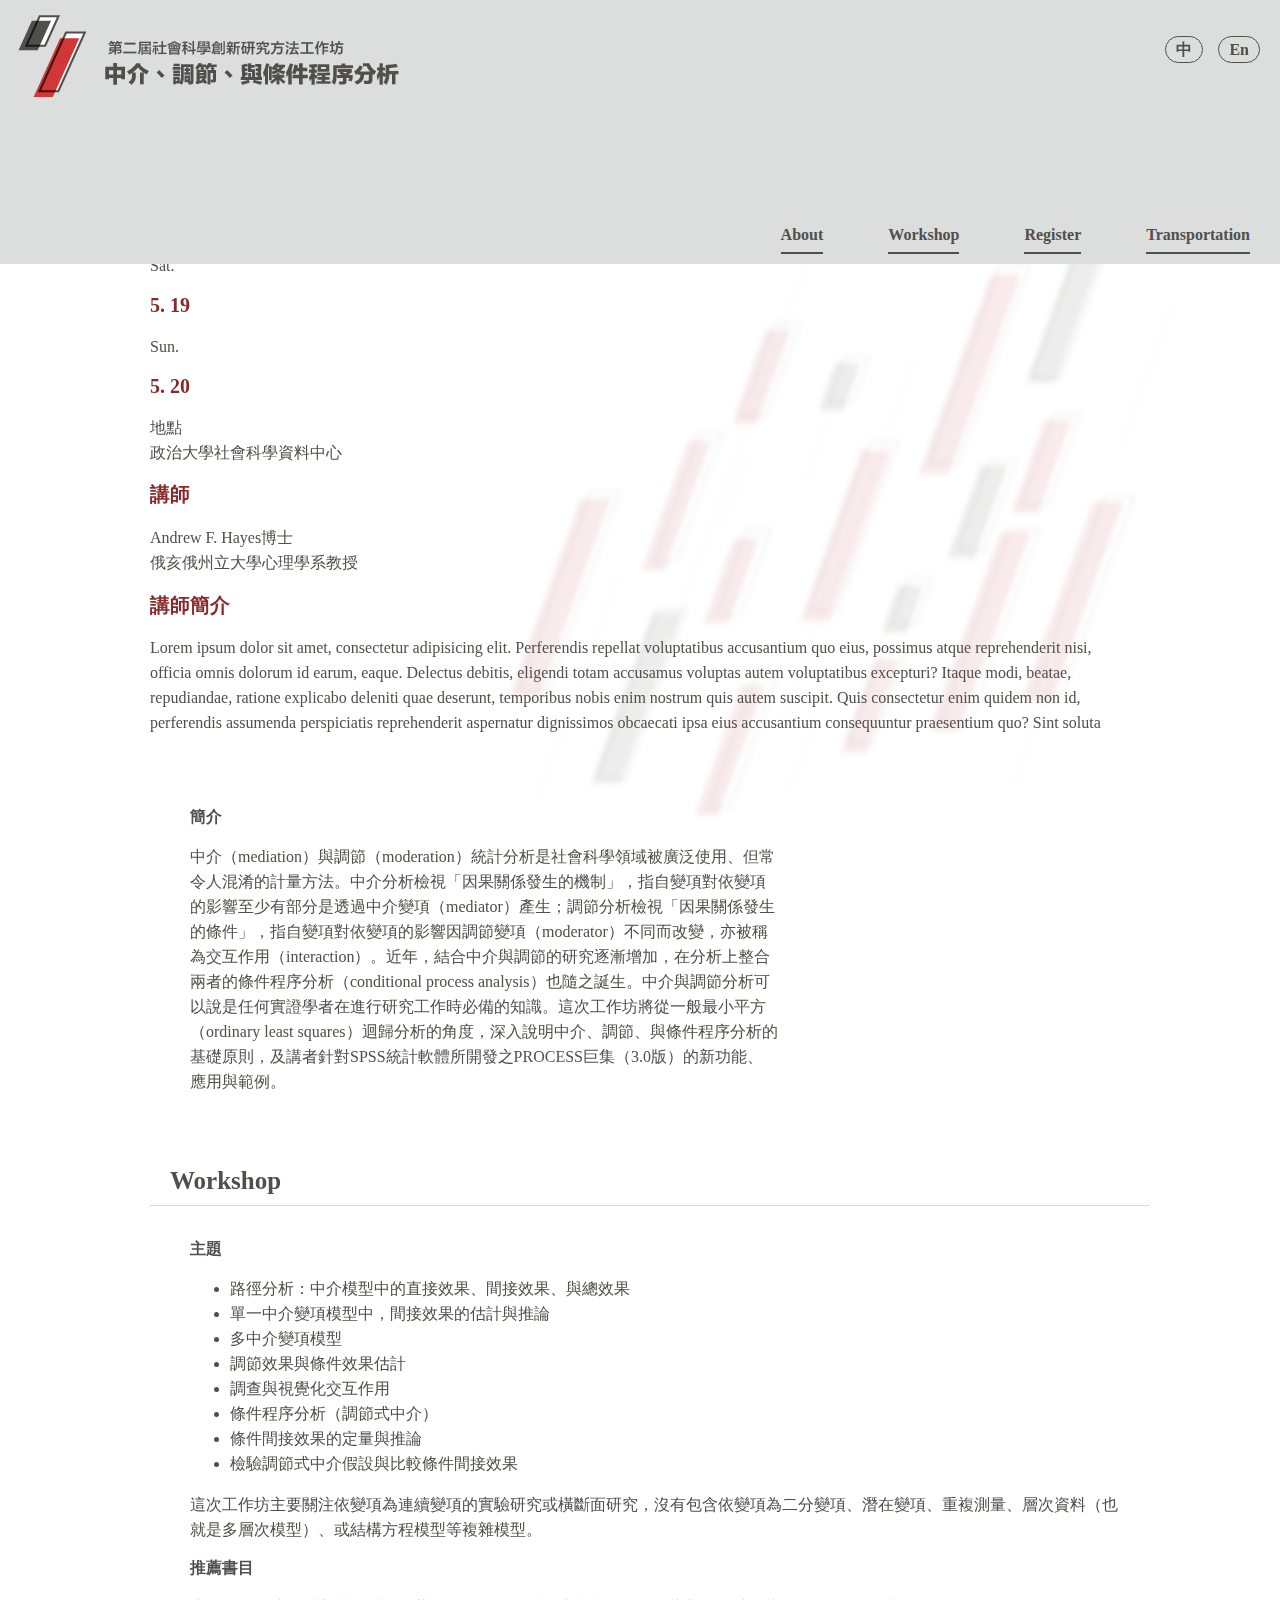
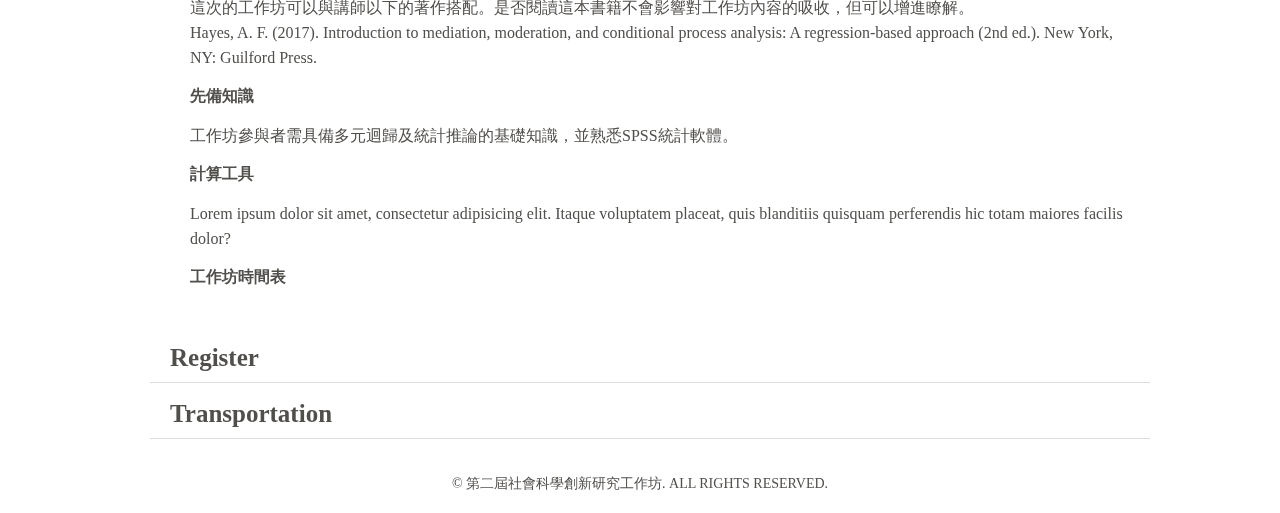
<file: index-cn.html>
<!DOCTYPE html>
<html lang="cn">
<head>
	<meta charset="UTF-8">
	<title>第二屆社會科學創新研究工作坊</title>
	<link rel="stylesheet" type="text/css" href="0.css"></link>
</head>
<body>
	<div class="bg">
        <img src="UI/background.png" alt="background" />
    </div>
	<header>
		<div id="logo">
		  <img src="UI/top.png"/>
        </div>
        <div id="lang">
        	<a href=""><p>中</p></a>
        	<a href=""><p>En</p></a>
        </div>
        <nav>
            <ul>
                <li id="a1"><a href="#s1">About</a></li>
                <li id="a2"><a href="#s2">Workshop</a></li>
                <li id="a3"><a href="#s3">Register</a></li>
                <li id="a4"><a href="#s4">Transportation</a></li>
            </ul>
        </nav>
    </header>
    <!-- About -->
	<section id="s1">
		<article>
			<h1>About</h1>
        	<div class="date">
            	<p>Sat.</p>
            	<h2>5. 19</h2>
            	<p>Sun.</p>
            	<h2>5. 20</h2>
				<p>地點<br>
				政治大學社會科學資料中心
            	</p>
            </div>
			<div class="texbox1">
				<h2>講師</h2>
				<p>Andrew F. Hayes博士<br>
				俄亥俄州立大學心理學系教授</p>
				<h2>講師簡介</h2>
				<p>Lorem ipsum dolor sit amet, consectetur adipisicing elit. Perferendis repellat voluptatibus accusantium quo eius, possimus atque reprehenderit nisi, officia omnis dolorum id earum, eaque. Delectus debitis, eligendi totam accusamus voluptas autem voluptatibus excepturi? Itaque modi, beatae, repudiandae, ratione explicabo deleniti quae deserunt, temporibus nobis enim nostrum quis autem suscipit. Quis consectetur enim quidem non id, perferendis assumenda perspiciatis reprehenderit aspernatur dignissimos obcaecati ipsa eius accusantium consequuntur praesentium quo? Sint soluta </p>
			</div>
			<div class="textbox2">
				<h3>簡介</h3>
				<p>中介（mediation）與調節（moderation）統計分析是社會科學領域被廣泛使用、但常令人混淆的計量方法。中介分析檢視「因果關係發生的機制」，指自變項對依變項的影響至少有部分是透過中介變項（mediator）產生；調節分析檢視「因果關係發生的條件」，指自變項對依變項的影響因調節變項（moderator）不同而改變，亦被稱為交互作用（interaction）。近年，結合中介與調節的研究逐漸增加，在分析上整合兩者的條件程序分析（conditional process analysis）也隨之誕生。中介與調節分析可以說是任何實證學者在進行研究工作時必備的知識。這次工作坊將從一般最小平方（ordinary least squares）迴歸分析的角度，深入說明中介、調節、與條件程序分析的基礎原則，及講者針對SPSS統計軟體所開發之PROCESS巨集（3.0版）的新功能、應用與範例。</p>
			</div>
		</article>
	</section>
	<!-- Worshop -->
	<section id="s2">
		<h1>Workshop</h1>
		<content>
			<h3>主題</h3>
			<ul>
				<li>路徑分析：中介模型中的直接效果、間接效果、與總效果</li>
				<li>單一中介變項模型中，間接效果的估計與推論</li>
				<li>多中介變項模型</li>
				<li>調節效果與條件效果估計</li>
				<li>調查與視覺化交互作用</li>
				<li>條件程序分析（調節式中介）</li>
				<li>條件間接效果的定量與推論</li>
				<li>檢驗調節式中介假設與比較條件間接效果</li>
			</ul>
			<p>這次工作坊主要關注依變項為連續變項的實驗研究或橫斷面研究，沒有包含依變項為二分變項、潛在變項、重複測量、層次資料（也就是多層次模型）、或結構方程模型等複雜模型。</p>
			<h3>推薦書目</h3>
			<p>這次的工作坊可以與講師以下的著作搭配。是否閱讀這本書籍不會影響對工作坊內容的吸收，但可以增進瞭解。<br>
			Hayes, A. F. (2017). Introduction to mediation, moderation, and conditional process analysis: A regression-based approach (2nd ed.). New York, NY: Guilford Press.</p>
			<h3>先備知識</h3>
			<p>工作坊參與者需具備多元迴歸及統計推論的基礎知識，並熟悉SPSS統計軟體。</p>
			<h3>計算工具</h3>
			<p>Lorem ipsum dolor sit amet, consectetur adipisicing elit. Itaque voluptatem placeat, quis blanditiis quisquam perferendis hic totam maiores facilis dolor?</p>
			<h3>工作坊時間表</h3>
		</content>
	</section>
	<!-- Register -->
	<section id="s3">
			<h1>Register</h1>
	</section>
	<!-- Transportation -->
	<section id="s4">
			<h1>Transportation</h1>
	</section>	
	<footer>
        &copy; 第二屆社會科學創新研究工作坊. ALL RIGHTS RESERVED.
	</footer>

</body>
</html>
</file>
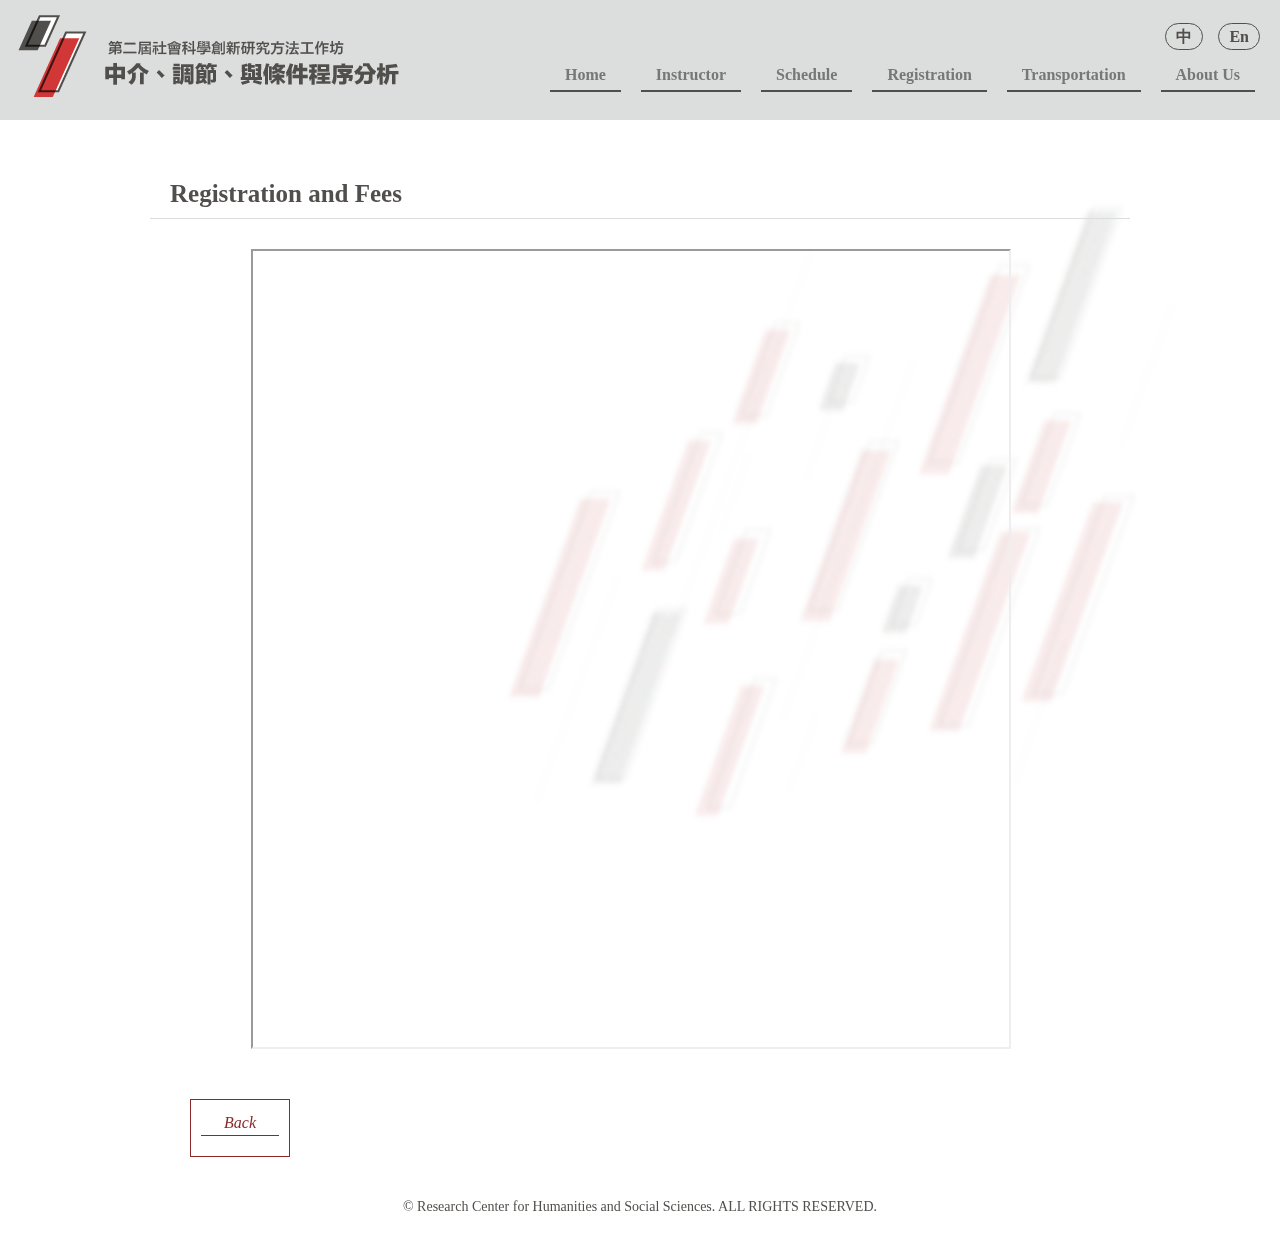
<file: register-en.html>
<!DOCTYPE html>
<html lang="zh-Hant">
<head>
	<meta charset="UTF-8">
	<title>第二屆社會科學創新研究工作坊</title>
	<link rel="stylesheet" href="https://maxcdn.bootstrapcdn.com/bootstrap/3.3.7/css/bootstrap.min.css">
	<link rel="stylesheet" type="text/css" href="styles.css">
	<!-- Global site tag (gtag.js) - Google Analytics -->
	<script async src="https://www.googletagmanager.com/gtag/js?id=UA-116823313-1"></script>
	<script>
		window.dataLayer = window.dataLayer || [];
		function gtag(){dataLayer.push(arguments);}
		gtag('js', new Date());

		gtag('config', 'UA-116823313-1');
	</script>
</head>
<body>
	<div class="bg">
        <img src="images/background.png" alt="background" />
    </div>
	<header>
		<div id="logo">
			<a href="index-en.html"><img src="images/top.png"/></a>
			<div id="lang">
				<a href="register.html"><p>中</p></a>
				<a href="register-en.html"><p>En</p></a>
			</div>
		</div>
		<nav class="nav navbar-default navbar-fixed-top" id="navbar-spy">
			<div class="container-fluid">
				<div class="navbar-header">
					<button type="button" class="navbar-toggle" data-toggle="collapse" data-target="#myNavbar">
						<span class="icon-bar"></span>
						<span class="icon-bar"></span>
						<span class="icon-bar"></span> 
					</button>
				</div>
				<div class="collapse navbar-collapse navbar-right" id="myNavbar">
					<ul class="nav navbar-nav">
						<li id="a1"><a href="index-en.html">Home</a></li>
						<li id="a2"><a href="index-en.html#s2">Instructor</a></li>
						<li id="a3"><a href="index-en.html#s3">Schedule</a></li>
						<li id="a4"><a href="index-en.html#s4">Registration</a></li>
						<li id="a5"><a href="index-en.html#s5">Transportation</a></li>
						<li id="a6"><a href="index-en.html#s6">About Us</a></li>
					</ul>
				</div>
			</div>
		</nav>
    </header>
    <!-- About -->
	<section id="s1">
		<h1>Registration and Fees</h1>
		<!--<article>
			<div class="textbox">
				<h2>Registration</h2>
            </div>
       	</article>
			<div class="textbox1">
				<h2>Fees</h2>
			</div>
			<div class="textbox">
				<h2>Payment</h2>
			</div> -->
			
			<div class="textbox7">
				<iframe src="https://nctucommunication.qualtrics.com/jfe/form/SV_5nmcqMrLm7pfLvL" height="800px" width="760px"></iframe>
				<div class="back link" onclick="location.href='index-en.html'">
					<p>Back</p>
				</div>
			</div>
	</section>
	<footer>
        &copy; Research Center for Humanities and Social Sciences. ALL RIGHTS RESERVED. 
	</footer>

</body>
</html>
</file>
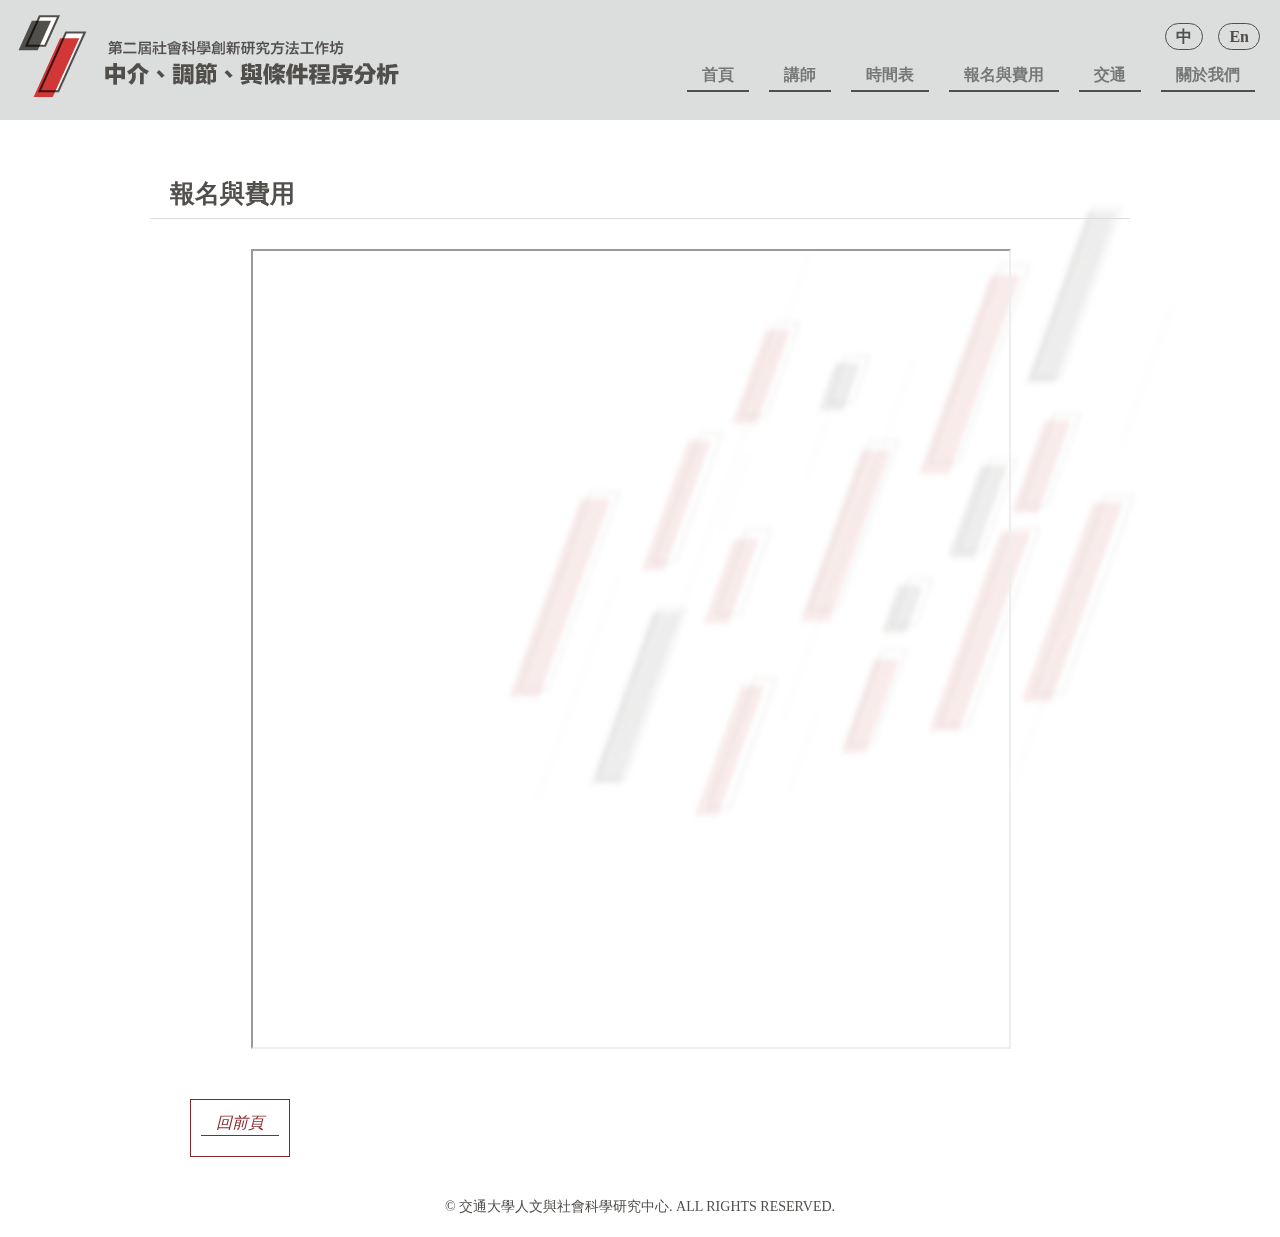
<file: register.html>
<!DOCTYPE html>
<html lang="zh-Hant">
<head>
	<meta charset="UTF-8">
	<title>第二屆社會科學創新研究工作坊</title>
	<link rel="stylesheet" href="https://maxcdn.bootstrapcdn.com/bootstrap/3.3.7/css/bootstrap.min.css">
	<link rel="stylesheet" type="text/css" href="styles.css">
	<!-- Global site tag (gtag.js) - Google Analytics -->
	<script async src="https://www.googletagmanager.com/gtag/js?id=UA-116823313-1"></script>
	<script>
		window.dataLayer = window.dataLayer || [];
		function gtag(){dataLayer.push(arguments);}
		gtag('js', new Date());

		gtag('config', 'UA-116823313-1');
	</script>
</head>
<body>
	<div class="bg">
        <img src="images/background.png" alt="background" />
    </div>
	<header>
		<div id="logo">
			<a href="index.html"><img src="images/top.png"/></a>
			<div id="lang">
				<a href="register.html"><p>中</p></a>
				<a href="register-en.html"><p>En</p></a>
			</div>
		</div>
		<nav class="nav navbar-default navbar-fixed-top" id="navbar-spy">
			<div class="container-fluid">
				<div class="navbar-header">
					<button type="button" class="navbar-toggle" data-toggle="collapse" data-target="#myNavbar">
						<span class="icon-bar"></span>
						<span class="icon-bar"></span>
						<span class="icon-bar"></span> 
					</button>
				</div>
				<div class="collapse navbar-collapse navbar-right" id="myNavbar">
					<ul class="nav navbar-nav">
						<li id="a1"><a href="index.html">首頁</a></li>
						<li id="a2"><a href="index.html#s2">講師</a></li>
						<li id="a3"><a href="index.html#s3">時間表</a></li>
						<li id="a4"><a href="index.html#s4">報名與費用</a></li>
						<li id="a5"><a href="index.html#s5">交通</a></li>
						<li id="a6"><a href="index.html#s6">關於我們</a></li>
					</ul>
				</div>
			</div>
		</nav>
    </header>
    <!-- About -->
	<section id="s1">
		<h1>報名與費用</h1>
		<!--<article>
			<div class="textbox">
				<h2>報名規則</h2>
            </div>
       	</article>
			<div class="textbox1">
				<h2>報名費</h2>
			</div>
			<div class="textbox1">
				<h2>付款方式</h2>
			</div> -->
			
			<div class="textbox7">
				
				<iframe src="https://nctucommunication.qualtrics.com/jfe/form/SV_cVcEmJ17D7NuG21" height="800px" width="760px"></iframe>
					<div class="back link" onclick="location.href='index.html'">
						<p>回前頁</p>
					</div>
			</div>
	</section>
	<footer>
        &copy; 交通大學人文與社會科學研究中心. ALL RIGHTS RESERVED. 
	</footer>

</body>
</html>
</file>
<file: 0.css>
body{
	font-family:"Helvetica Neue,Helvetica", "微軟正黑體";
	margin:0;
	padding:0;
	background:#FFF;
}
h1{
	width: 100%;
	color:#514f4c;
	border-bottom: 1.5px  solid #dcdddd; 
	font-size: 25px;
	font-weight:bold;
	padding:0 0 10px 20px; 
}

p, li{
	color:#514f4c;
	font-size: 16px;
	line-height: 25px;
}

h2{
	color:#892929;
	font-size: 20px;
	font-weight:bold;
}
h3{
	color:#514f4c;
	font-size: 16px;
}

/*header*/
header{
	position:fixed;
	top:0;
	width:100%;
	font-size:20px;
	font-weight:bold;
	min-width:120px;
	box-sizing:border-box;
	background: #dcdddd;
	z-index:1000;
}

#logo{
	display: inline-block;
	box-sizing:border-box;
}

#lang {
	position: fixed;
	top: 20px;
	right: 20px;
	
}

#lang p{
	font-size: 16px;
	border: 1px  solid #514f4c ;
	border-radius: 60px;
	transition: 0.4s;
	padding: 0 10px;
	margin-left: 10px;
	display:inline-block;
	box-sizing:border-box;
}

#lang p:hover{
	background-color: #514f4c;
	color:#FFF;
}

#lang a{
	line-height:30px;
	color: #514f4c;
	text-decoration:none;
	text-align:center;
	transition: 0.4s;
}

nav{
	width:100%;
	margin:100px 0 10px 0; 
	box-sizing:border-box;
	text-align:right;
}

nav ul{
	padding:0;
	margin:0;
	list-style: none;
}

nav li{
	display: inline-block;
	margin:0px 30px;
}

nav li a{
	display:inline-block;
	color: #514f4c;
	text-decoration:none;
	text-align:center;
	border-bottom: 2px  solid #514f4c ; 
	transition: 0.4s;
}

nav li a:hover {
	color:#892929;
	border-bottom: 2px  solid #892929 ;
}

#a1>a, #a2>a, #a3>a, #a4>a, #a5>a{
	padding-bottom: 5px;
}

#navbar-spy {
	background-color: #dcdddd;
}
#myNavbar {
	margin-bottom: 20px;
}
/*背景圖片*/
.bg {
	position: fixed;
	top: 0;
	left: 0;
	bottom: 0;
	right: 0;
	z-index: -999;
}
.bg img {
	min-height: 100%;
	width: 100%;
}

/*section1*/
#s1{
	width:75%;
	min-width:980px;
	margin:auto;
	margin-top:180px;
}

article{
	width:100%;
	box-sizing:border-box;
	display:inline-block;
}

.textbox{
	float:left;
	width:60%;
	box-sizing:border-box;
	padding-left: 40px;
	margin-bottom: 40px;
}

.date img{
	float:left;
	width:30%;
	box-sizing:border-box;
	margin:20px 0 0px 40px;
}

.textbox1{
	width:90%;
	box-sizing:border-box;
	display:inline-block;
	margin: auto;
	margin-left: 40px;
	padding-top: 20px;
	padding-bottom: 20px;
	border-top: 1px  solid #892929 ;
}

.book img{
	float:left;
	width:30%;
	box-sizing:border-box;
	margin:20px 0 60px 40px;
}

.book a{
	text-decoration: none;
}

.resource img{
	float:left;
	width:60%;
	box-sizing:border-box;
	margin:20px 0 60px 40px;
}

.textbox2{
	float:left;
	width:60%;
	box-sizing:border-box;
	margin: 40px 0 40px 40px;
}

/*section2*/
#s2{
	width:75%;
	min-width:980px;
	margin:auto;
}

content{
	float:left;
	width:100%;
	box-sizing:border-box;
	padding-left: 40px;
	margin-bottom: 40px;
}

.textbox3{
	float:left;
	width:40%;
	box-sizing:border-box;
	margin: 10px 0 0px 40px;
}

.lecturer img{
	float:left;
	width:35%;
	box-sizing:border-box;
	margin:40px 0 0px 40px;
}
.mail2{
	float:left;
	width: 60%;
	padding-left: 40px;
}
.mail{
	height: 40px;
	border: 1px  solid #892929;
	margin: 0px 10px 10px 0px;
	font-style:italic;
	box-sizing:border-box;	
	display: inline-block;
}

.mail img{
	height: 30px;
	box-sizing:border-box;	
	display: inline-block;
	margin:5px 0;
}

.mail p{
	font-size: 	14px;
	box-sizing:border-box;
	display: inline-block;
	margin: 5px 10px;
	color:#892929;
}

/*section3*/
#s3{
	width:75%;
	min-width:980px;
	margin:auto;
}

#s3 img{
	width:50%;
	margin: auto;
	margin-top: 40px;
	margin-bottom: 60px;
	box-sizing:border-box;
	display: block;
}

/*section4*/
#s4{
	width:75%;
	min-width:980px;
	margin:auto;
}

.read {
	margin:auto;
	margin-top: 50px;
	width:150px;
	border: 1px  solid #892929;
	padding: 10px;
}

.read p{
	color:#892929;
	font-style:italic;
	border-bottom: 1px  solid #892929;
}

.read a{
	text-decoration: none;
	text-align:center;
}

/*section5*/
#s5{
	width:75%;
	min-width:980px;
	margin:auto;
}

/*section6*/
#s6{
	width:75%;
	min-width:980px;
	margin:auto;
}

.textbox4{
	width:45%;
	box-sizing:border-box;
	display: inline-block;
	margin: 10px 0 60px 40px;
}

.textbox4 img{
	height: 80px;
}
/* register back */
.back {
	margin-top: 50px;
	width:100px;
	border: 1px  solid #892929;
	padding: 10px;
}

.back p{
	color:#892929;
	font-style:italic;
	border-bottom: 1px  solid #892929;
}

.back a{
	text-decoration: none;
	text-align:center;
}

/* footer */
footer{
	clear:both;
	padding:20px 0px;
	color:#514f4c;
	font-size: 14px;
	text-align:center;
}
</file>
<file: styles.css>
body{
	font-family:"Helvetica Neue,Helvetica", "微軟正黑體";
	margin:0;
	padding:0;
	background:#FFF;
}
h1{
	width: 100%;
	color:#514f4c;
	border-bottom: 1.5px  solid #dcdddd; 
	font-size: 25px;
	font-weight:bold;
	padding:0 0 10px 20px; 
}

p, li{
	color:#514f4c;
	font-size: 16px;
	line-height: 25px;
}

h2{
	color:#892929;
	font-size: 20px;
	font-weight:bold;
}
h3{
	color:#514f4c;
	font-size: 16px;
}

/*header*/
header{
	position:fixed;
	top:0;
	width:100%;
	font-size:20px;
	font-weight:bold;
	min-width:120px;
	box-sizing:border-box;
	background: #dcdddd;
	z-index:1000;
}

#logo{
	display: inline-block;
	box-sizing:border-box;
}

#lang {
	position: fixed;
	top: 20px;
	right: 20px;
	
}

#lang p{
	font-size: 16px;
	border: 1px  solid #514f4c ;
	border-radius: 60px;
	transition: 0.4s;
	padding: 0 10px;
	margin-left: 10px;
	display:inline-block;
	box-sizing:border-box;
}

#lang p:hover{
	background-color: #514f4c;
	color:#FFF;
}

#lang a{
	line-height:30px;
	color: #514f4c;
	text-decoration:none;
	text-align:center;
	transition: 0.4s;
}

nav{
	width:100%;
	margin:100px 0 10px 0; 
	box-sizing:border-box;
	text-align:right;
}

nav ul{
	padding:0;
	margin:0;
	list-style: none;
}

nav li{
	display: inline-block;
	margin:0px 10px;
}

nav li a{
	display:inline-block;
	color: #514f4c;
	text-decoration:none;
	text-align:center;
	border-bottom: 2px  solid #514f4c ; 
	transition: 0.4s;
}

nav li a:hover {
	color:#892929;
	border-bottom: 2px  solid #892929 ;
}

#a1>a, #a2>a, #a3>a, #a4>a, #a5>a, #a6>a{
	padding-bottom: 5px;
}

#navbar-spy {
	background-color: #dcdddd;
}
#myNavbar {
	margin-bottom: 20px;
}
.navbar-nav{
	margin-top: -50px;
}
.navbar-header{
	margin-top: -50px;
}
/*背景圖片*/
.bg {
	position: fixed;
	top: 0;
	left: 0;
	bottom: 0;
	right: 0;
	z-index: -999;
}
.bg img {
	min-height: 100%;
	width: 100%;
}

/*section1*/
#s1{
	width:75%;
	min-width:980px;
	margin:auto;
	margin-top:180px;
}

article{
	width:100%;
	box-sizing:border-box;
	display:inline-block;
}

.textbox{
	float:left;
	width:60%;
	box-sizing:border-box;
	padding-left: 40px;
	margin-bottom: 40px;
}

.date img{
	float:left;
	width:30%;
	box-sizing:border-box;
	margin:20px 0 0px 40px;
}

.textbox1{
	width:90%;
	box-sizing:border-box;
	display:inline-block;
	margin: auto;
	margin-left: 40px;
	padding-top: 20px;
	padding-bottom: 20px;
	border-top: 1px  solid #892929 ;
}

.textbox7 {
	width:90%;
	box-sizing:border-box;
	display:inline-block;
	margin: auto;
	margin-left: 40px;
	padding-top: 20px;
	padding-bottom: 20px;
}

.book img{
	float:left;
	width:30%;
	box-sizing:border-box;
	margin:20px 0 60px 40px;
}

.book a{
	text-decoration: none;
}

.resource img{
	float:left;
	width:60%;
	box-sizing:border-box;
	margin:20px 0 20px 40px;
}

.textbox2{
	float:left;
	width:60%;
	box-sizing:border-box;
	margin: 0px 0px 40px 40px;
}

/*section2*/
#s2{
	width:75%;
	min-width:980px;
	margin:auto;
	display: flow-root;
}

.content{
	float:left;
	width:100%;
	box-sizing:border-box;
	padding-left: 40px;
	margin-bottom: 40px;
}

.textbox3{
	float:left;
	width:40%;
	box-sizing:border-box;
	margin: 10px 0 0px 40px;
}

.lecturer img{
	float:left;
	width:35%;
	box-sizing:border-box;
	margin:40px 0 0px 40px;
}
.mail2{
	float:left;
	width: 60%;
	padding-left: 40px;
}
.mail{
	height: 40px;
	border: 1px  solid #892929;
	margin: 0px 10px 10px 0px;
	font-style:italic;
	box-sizing:border-box;	
	display: inline-block;
}

.mail img{
	height: 30px;
	box-sizing:border-box;	
	display: inline-block;
	margin:5px 0;
}

.mail p{
	font-size: 	14px;
	box-sizing:border-box;
	display: inline-block;
	margin: 5px 10px;
	color:#892929;
}

/*section3*/
#s3{
	width:75%;
	min-width:980px;
	margin:auto;
}

#s3 img{
	width:50%;
	margin: auto;
	margin-top: 40px;
	margin-bottom: 60px;
	box-sizing:border-box;
	display: block;
}

/*section4*/
#s4{
	width:75%;
	min-width:980px;
	margin:auto;
}

#s4 > .textbox6 {
	margin: 10px 0 60px 40px;
}

.read {
	margin:auto;
	margin-top: 50px;
	width:150px;
	border: 1px  solid #892929;
	padding: 10px;
}

.read p{
	color:#892929;
	font-style:italic;
	border-bottom: 1px  solid #892929;
}

#s4 a, #s5 a {
	text-decoration: none;
	text-align:center;
	display: inline;
}

/*section5*/
#s5{
	width:75%;
	min-width:980px;
	margin:auto;
}

/*section6*/
#s6{
	width:75%;
	min-width:980px;
	margin:auto;
}

#s6 a, #s6 a:visited, #s6 a:link, #s6 a:hover, #s6 a:active  {
	text-decoration: none;
	color: inherit;
}

#s6 .textbox4  span {
	width: 70px;
	display: inline-block;
}

.textbox4{
	width:90%;
	box-sizing:border-box;
	display: inline-block;
	margin: 10px 0 60px 40px;
}

.textbox4 img {
	width: 30px;
	display: inline-block;
}

.textbox5{
	width:45%;
	height: 300px;
	box-sizing:border-box;
	display: block;
	margin: 10px 0 60px 40px;
}
#s5 > .content{
	display: flex;
}
.textbox5 img {
	width: 300px;
	height: auto;
}

.textbox5 h2 {
	margin-top: 30px;
}

/* register back */
.back {
	margin-top: 50px;
	width:100px;
	border: 1px  solid #892929;
	padding: 10px;
}

.back p{
	color:#892929;
	font-style:italic;
	border-bottom: 1px  solid #892929;
}

.textbox7 a  {
	text-decoration: none;
	text-align:center;
}

iframe{
	margin:auto;
	box-sizing:border-box;
	display: block;
}

/* footer */
footer{
	clear:both;
	padding:20px 0px;
	color:#514f4c;
	font-size: 14px;
	text-align:center;
}


.fancybox-button--share{
	display: none;
}

.link {
	cursor: pointer;
	text-align: center;
}
</file>
